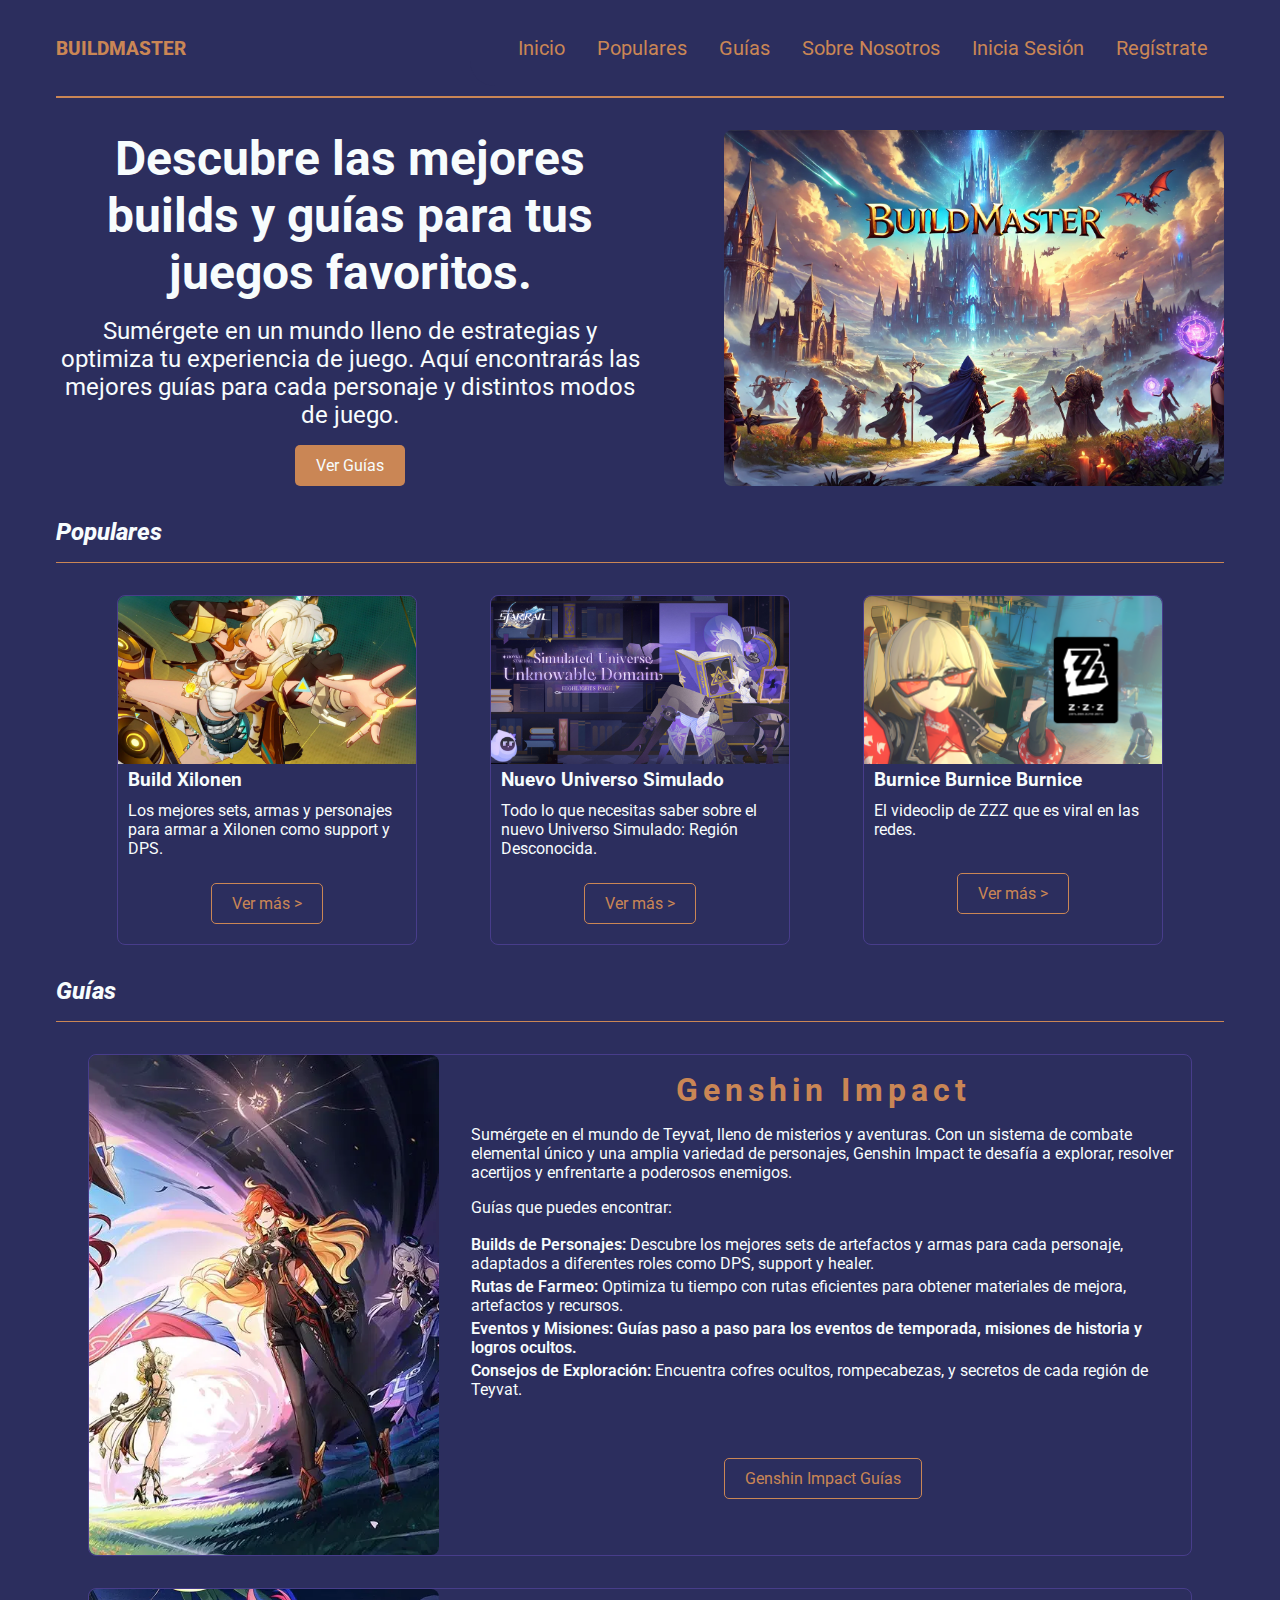
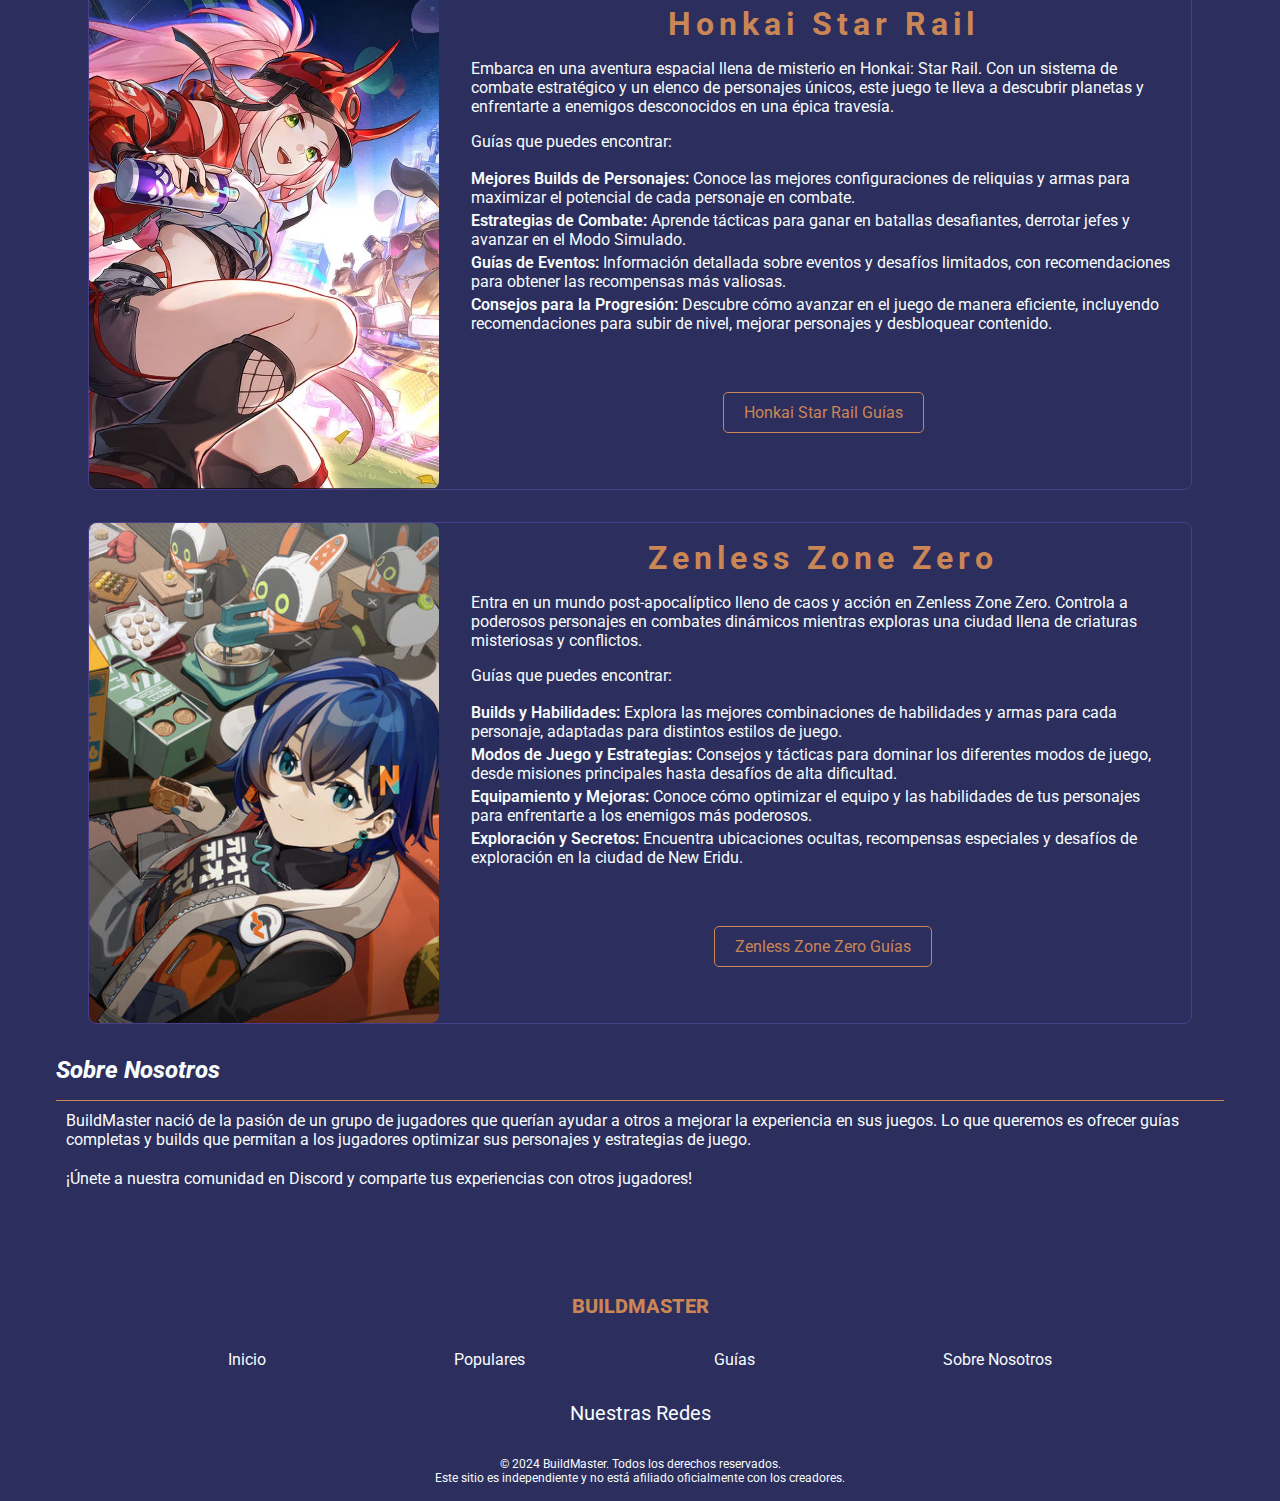
<file: index.html>
<!DOCTYPE html>
<html lang="en">
  <head>
    <meta charset="UTF-8" />
    <meta name="viewport" content="width=device-width, initial-scale=1.0" />
    <title>
      BuildMaster | Las mejores guías y builds para tus juegos favoritos
    </title>
    <link
      rel="stylesheet"
      href="https://cdnjs.cloudflare.com/ajax/libs/font-awesome/6.6.0/css/all.min.css"
      integrity="sha512-Kc323vGBEqzTmouAECnVceyQqyqdsSiqLQISBL29aUW4U/M7pSPA/gEUZQqv1cwx4OnYxTxve5UMg5GT6L4JJg=="
      crossorigin="anonymous"
      referrerpolicy="no-referrer"
    />
    <link rel="preconnect" href="https://fonts.googleapis.com" />
    <link rel="preconnect" href="https://fonts.gstatic.com" crossorigin />
    <link
      href="https://fonts.googleapis.com/css2?family=Roboto:ital,wght@0,100;0,300;0,400;0,500;0,700;0,900;1,100;1,300;1,400;1,500;1,700;1,900&display=swap"
      rel="stylesheet"
    />
    <link rel="stylesheet" href="./css/master.css" />
    <link rel="stylesheet" href="./css/mediaQuerys.css" />
  </head>
  <body>
    <header class="header">
      <a href="#" class="headerLogo">BuildMaster</a>
      <i class="fa-solid fa-bars menuBar" id="abrirNavbar"></i>
      <nav class="navbar" id="navbar">
        <i class="fa-solid fa-xmark menuBar" id="cerrarNavbar"></i>
        <ul class="navbarLinks">
          <li><a href="./index.html">Inicio</a></li>
          <li><a href="#popularesSection">Populares</a></li>
          <li><a href="#guidesSection">Guías</a></li>
          <li><a href="#aboutUsSection">Sobre Nosotros</a></li>
          <li><a href="./html/inicio.html">Inicia Sesión</a></li>
          <li><a href="./html/registro.html">Regístrate</a></li>
        </ul>
      </nav>
    </header>
    <main>
      <section id="hero">
        <div class="heroInfo">
          <h1>
            Descubre las mejores builds y guías para tus juegos favoritos.
          </h1>
          <p>
            Sumérgete en un mundo lleno de estrategias y optimiza tu experiencia
            de juego. Aquí encontrarás las mejores guías para cada personaje y
            distintos modos de juego.
          </p>
          <a href="#" class="btn btnPrimary">Ver Guías</a>
        </div>
        <img src="./img/heroImg.webp" alt="Imagen Hero" class="heroImg" />
      </section>
      <section id="popularesSection">
        <h2 class="tituloSeccion">Populares</h2>
        <div class="popularCard">
          <article class="cards">
            <img
              src="./img/xilonen.webp"
              alt="Xilonen Burst"
              class="imgCard"
            />
            <h3>Build Xilonen</h3>
            <p>
              Los mejores sets, armas y personajes para armar a Xilonen como
              support y DPS.
            </p>
            <a href="#" class="btn btnSecondary">Ver más ></a>
          </article>
          <article class="cards">
            <img
              src="./img/similatedUniverse.jpg"
              alt="Universo Simulado: Región Desconocida Portada"
              class="imgCard"
            />
            <h3>Nuevo Universo Simulado</h3>
            <p>
              Todo lo que necesitas saber sobre el nuevo Universo Simulado:
              Región Desconocida.
            </p>
            <a href="#" class="btn btnSecondary">Ver más ></a>
          </article>
          <article class="cards">
            <img
              src="./img/burnice.jpg"
              alt="Burnice Video"
              class="imgCard"
            />
            <h3>Burnice Burnice Burnice</h3>
            <p>El videoclip de ZZZ que es viral en las redes.</p>
            <a href="#" class="btn btnSecondary">Ver más ></a>
          </article>
        </div>
      </section>
      <section id="guidesSection">
        <h2 class="tituloSeccion">Guías</h2>
        <div class="guideCard">
          <article class="guides">
            <img
              src="./img/genshin.jpg"
              alt="Genshin Impact portada"
              class="imgGuide"
            />
            <div class="guideContainer">
              <h3 class="tituloGuia">Genshin Impact</h3>
              <p>
                Sumérgete en el mundo de Teyvat, lleno de misterios y aventuras.
                Con un sistema de combate elemental único y una amplia variedad
                de personajes, Genshin Impact te desafía a explorar, resolver
                acertijos y enfrentarte a poderosos enemigos.
              </p>
              <p>Guías que puedes encontrar:</p>
              <ul class="guideList">
                <li>
                  <span class="boldGuide">Builds de Personajes:</span> Descubre
                  los mejores sets de artefactos y armas para cada personaje,
                  adaptados a diferentes roles como DPS, support y healer.
                </li>
                <li>
                  <span class="boldGuide">Rutas de Farmeo:</span> Optimiza tu
                  tiempo con rutas eficientes para obtener materiales de mejora,
                  artefactos y recursos.
                </li>
                <li>
                  <span class="boldGuide"
                    >Eventos y Misiones: Guías paso a paso para los eventos de
                    temporada, misiones de historia y logros ocultos.</span
                  >
                </li>
                <li>
                  <span class="boldGuide">Consejos de Exploración:</span>
                  Encuentra cofres ocultos, rompecabezas, y secretos de cada
                  región de Teyvat.
                </li>
              </ul>
              <a href="#" class="btn btnSecondary">Genshin Impact Guías</a>
            </div>
          </article>
          <article class="guides">
            <img
              src="./img/honkai.jpg"
              alt="Honkai Star Rail portada"
              class="imgGuide"
            />
            <div class="guideContainer">
              <h3 class="tituloGuia">Honkai Star Rail</h3>
              <p>
                Embarca en una aventura espacial llena de misterio en Honkai:
                Star Rail. Con un sistema de combate estratégico y un elenco de
                personajes únicos, este juego te lleva a descubrir planetas y
                enfrentarte a enemigos desconocidos en una épica travesía.
              </p>
              <p>Guías que puedes encontrar:</p>
              <ul class="guideList">
                <li>
                  <span class="boldGuide">Mejores Builds de Personajes:</span>
                  Conoce las mejores configuraciones de reliquias y armas para
                  maximizar el potencial de cada personaje en combate.
                </li>
                <li>
                  <span class="boldGuide">Estrategias de Combate:</span> Aprende
                  tácticas para ganar en batallas desafiantes, derrotar jefes y
                  avanzar en el Modo Simulado.
                </li>
                <li>
                  <span class="boldGuide">Guías de Eventos:</span> Información
                  detallada sobre eventos y desafíos limitados, con
                  recomendaciones para obtener las recompensas más valiosas.
                </li>
                <li>
                  <span class="boldGuide">Consejos para la Progresión:</span>
                  Descubre cómo avanzar en el juego de manera eficiente,
                  incluyendo recomendaciones para subir de nivel, mejorar
                  personajes y desbloquear contenido.
                </li>
              </ul>
              <a href="#" class="btn btnSecondary">Honkai Star Rail Guías</a>
            </div>
          </article>
          <article class="guides">
            <img
              src="./img/zenless.jpg"
              alt="Zenless Zone Zero Portada"
              class="imgGuide"
            />
            <div class="guideContainer">
              <h3 class="tituloGuia">Zenless Zone Zero</h3>
              <p>
                Entra en un mundo post-apocalíptico lleno de caos y acción en
                Zenless Zone Zero. Controla a poderosos personajes en combates
                dinámicos mientras exploras una ciudad llena de criaturas
                misteriosas y conflictos.
              </p>
              <p>Guías que puedes encontrar:</p>
              <ul class="guideList">
                <li>
                  <span class="boldGuide">Builds y Habilidades:</span> Explora
                  las mejores combinaciones de habilidades y armas para cada
                  personaje, adaptadas para distintos estilos de juego.
                </li>
                <li>
                  <span class="boldGuide">Modos de Juego y Estrategias:</span>
                  Consejos y tácticas para dominar los diferentes modos de
                  juego, desde misiones principales hasta desafíos de alta
                  dificultad.
                </li>
                <li>
                  <span class="boldGuide">Equipamiento y Mejoras:</span> Conoce
                  cómo optimizar el equipo y las habilidades de tus personajes
                  para enfrentarte a los enemigos más poderosos.
                </li>
                <li>
                  <span class="boldGuide">Exploración y Secretos:</span>
                  Encuentra ubicaciones ocultas, recompensas especiales y
                  desafíos de exploración en la ciudad de New Eridu.
                </li>
              </ul>
              <a href="#" class="btn btnSecondary">Zenless Zone Zero Guías</a>
            </div>
          </article>
        </div>
      </section>
      <section id="aboutUsSection">
        <h2 class="tituloSeccion">Sobre Nosotros</h2>
        <p>
          BuildMaster nació de la pasión de un grupo de jugadores que querían
          ayudar a otros a mejorar la experiencia en sus juegos. Lo que queremos
          es ofrecer guías completas y builds que permitan a los jugadores
          optimizar sus personajes y estrategias de juego.
        </p>
        <p>
          ¡Únete a nuestra comunidad en Discord y comparte tus experiencias con
          otros jugadores!
        </p>
      </section>
      <section></section>
    </main>
    <footer>
      <div>
        <p class="textFooter headerLogo">BuildMaster</p>
        <nav>
          <ul class="links">
            <li><a href="#">Inicio</a></li>
            <li><a href="#popularesSection">Populares</a></li>
            <li><a href="#guidesSection">Guías</a></li>
            <li><a href="#aboutUsSection">Sobre Nosotros</a></li>
          </ul>
        </nav>
        <p class="textFooter">Nuestras Redes</p>
        <nav>
          <ul class="redes">
            <li>
              <a href="#"><i class="fa-brands fa-facebook"></i></a>
            </li>
            <li>
              <a href="#"><i class="fa-brands fa-instagram"></i></a>
            </li>
            <li>
              <a href="#"><i class="fa-brands fa-x-twitter"></i></a>
            </li>
            <li>
              <a href="#"><i class="fa-brands fa-discord"></i></a>
            </li>
          </ul>
        </nav>
      </div>
      <div class="footerLegal">
        <p>&copy; 2024 BuildMaster. Todos los derechos reservados.</p>
        <p>
          Este sitio es independiente y no está afiliado oficialmente con los
          creadores.
        </p>
      </div>
    </footer>
    <script src="./js/master.js"></script>
  </body>
</html>
</file>
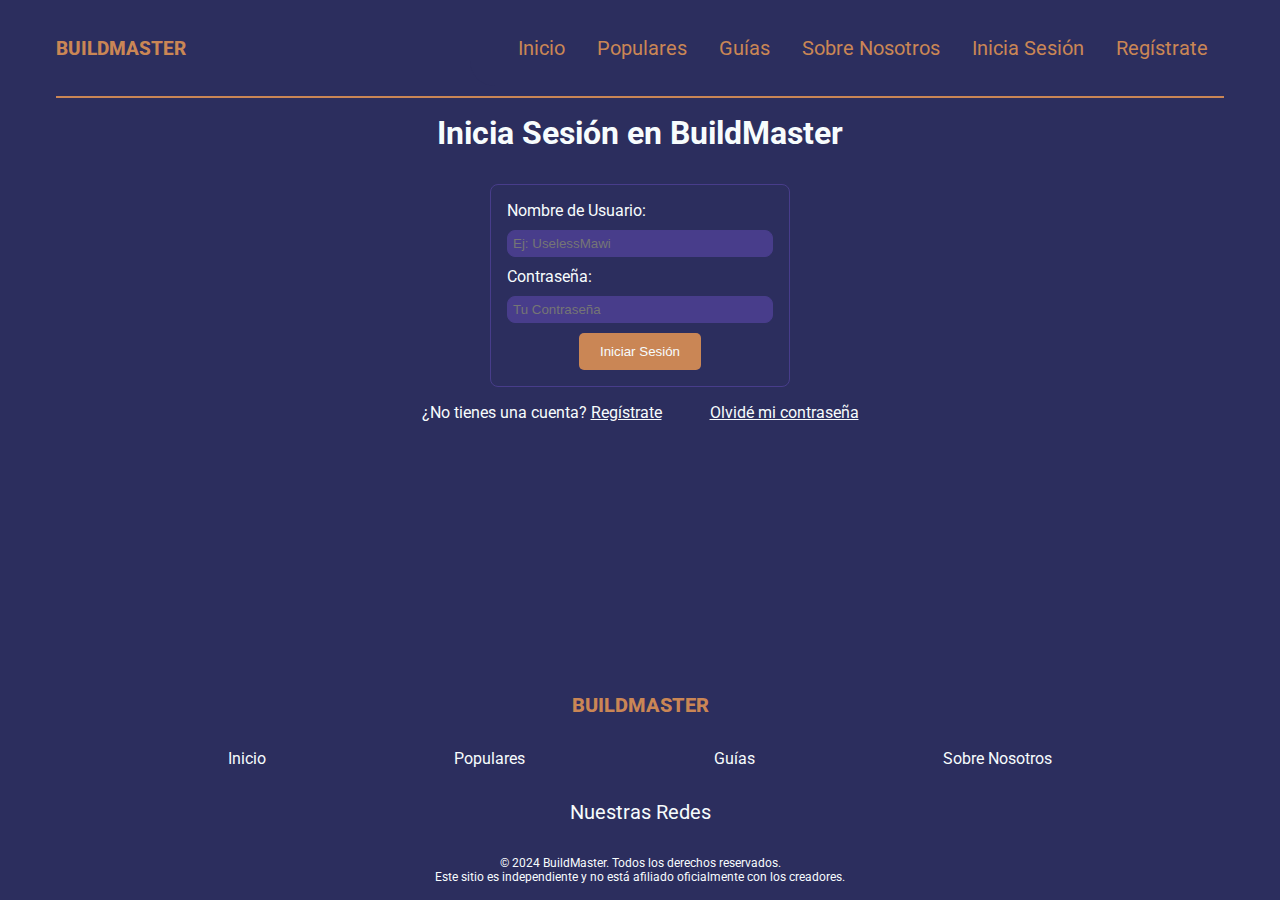
<file: html/inicio.html>
<!DOCTYPE html>
<html lang="en">
  <head>
    <meta charset="UTF-8" />
    <meta name="viewport" content="width=device-width, initial-scale=1.0" />
    <title>Iniciar Sesión | BuildMaster</title>
    <link rel="stylesheet" href="https://cdnjs.cloudflare.com/ajax/libs/font-awesome/6.6.0/css/all.min.css" integrity="sha512-Kc323vGBEqzTmouAECnVceyQqyqdsSiqLQISBL29aUW4U/M7pSPA/gEUZQqv1cwx4OnYxTxve5UMg5GT6L4JJg==" crossorigin="anonymous" referrerpolicy="no-referrer" />
    <link rel="preconnect" href="https://fonts.googleapis.com" />
    <link rel="preconnect" href="https://fonts.gstatic.com" crossorigin />
    <link href="https://fonts.googleapis.com/css2?family=Roboto:ital,wght@0,100;0,300;0,400;0,500;0,700;0,900;1,100;1,300;1,400;1,500;1,700;1,900&display=swap" rel="stylesheet" />
    <link rel="stylesheet" href="../css/master.css" />
    <link rel="stylesheet" href="../css/mediaQuerys.css" />
  </head>
  <body>
    <header class="header">
      <a href="../index.html" class="headerLogo">BuildMaster</a>
      <i class="fa-solid fa-bars menuBar" id="abrirNavbar"></i>
      <nav class="navbar" id="navbar">
        <i class="fa-solid fa-xmark menuBar" id="cerrarNavbar"></i>
        <ul class="navbarLinks">
          <li><a href="../index.html">Inicio</a></li>
          <li><a href="../index.html#popularesSection">Populares</a></li>
          <li><a href="../index.html#guidesSection">Guías</a></li>
          <li><a href="../index.html#aboutUsSection">Sobre Nosotros</a></li>
          <li><a href="./inicio.html">Inicia Sesión</a></li>
          <li><a href="./registro.html">Regístrate</a></li>
        </ul>
      </nav>
    </header>
    <main>
      <h2 class="loginTitle">Inicia Sesión en BuildMaster</h2>
      <form class="login">
        <label for="username">Nombre de Usuario:</label>
        <input type="text" id="username" placeholder="Ej: UselessMawi" required />
        <label for="password">Contraseña:</label>
        <input type="password" id="password" placeholder="Tu Contraseña" required />
        <button type="submit" class="btn btnPrimary">Iniciar Sesión</button>
      </form>
      <div class="loginOptions">
        <a href="#">Olvidé mi contraseña</a>
        <p>¿No tienes una cuenta? <a href="./registro.html">Regístrate</a></p>
      </div>
    </main>
    <footer>
      <div>
        <p class="textFooter headerLogo">BuildMaster</p>
        <nav>
          <ul class="links">
            <li><a href="../index.html">Inicio</a></li>
            <li><a href="../index.html#popularesSection">Populares</a></li>
            <li><a href="../index.html#guidesSection">Guías</a></li>
            <li><a href="../index.html#aboutUsSection">Sobre Nosotros</a></li>
          </ul>
        </nav>
        <p class="textFooter">Nuestras Redes</p>
        <nav>
          <ul class="redes">
            <li><a href="#"><i class="fa-brands fa-facebook"></i></a></li>
            <li><a href="#"><i class="fa-brands fa-instagram"></i></a></li>
            <li><a href="#"><i class="fa-brands fa-x-twitter"></i></a></li>
            <li><a href="#"><i class="fa-brands fa-discord"></i></a></li>
          </ul>
        </nav>
      </div>
      <div class="footerLegal">
        <p>&copy; 2024 BuildMaster. Todos los derechos reservados.</p>
        <p>Este sitio es independiente y no está afiliado oficialmente con los creadores.</p>
      </div>
    </footer>
    <script src="../js/master.js"></script>
  </body>
</html>
</file>
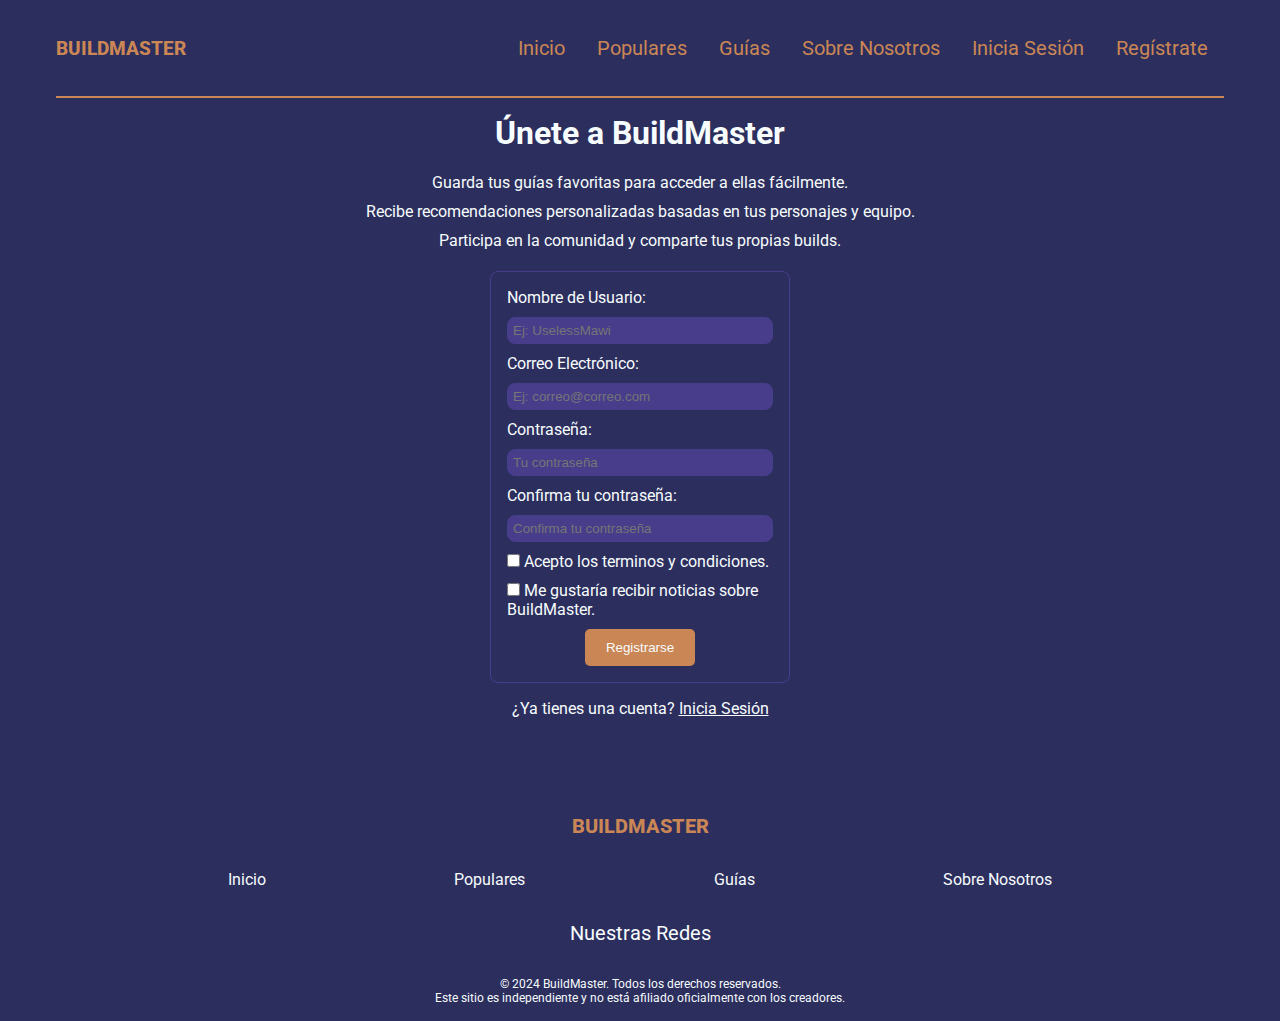
<file: html/registro.html>
<!DOCTYPE html>
<html lang="en">
  <head>
    <meta charset="UTF-8" />
    <meta name="viewport" content="width=device-width, initial-scale=1.0" />
    <title>Regístrate Gratis | BuildMaster</title>
    <link rel="stylesheet" href="https://cdnjs.cloudflare.com/ajax/libs/font-awesome/6.6.0/css/all.min.css" integrity="sha512-Kc323vGBEqzTmouAECnVceyQqyqdsSiqLQISBL29aUW4U/M7pSPA/gEUZQqv1cwx4OnYxTxve5UMg5GT6L4JJg==" crossorigin="anonymous" referrerpolicy="no-referrer" />
    <link rel="preconnect" href="https://fonts.googleapis.com" />
    <link rel="preconnect" href="https://fonts.gstatic.com" crossorigin />
    <link href="https://fonts.googleapis.com/css2?family=Roboto:ital,wght@0,100;0,300;0,400;0,500;0,700;0,900;1,100;1,300;1,400;1,500;1,700;1,900&display=swap" rel="stylesheet" />
    <link rel="stylesheet" href="../css/master.css" />
    <link rel="stylesheet" href="../css/mediaQuerys.css" />
  </head>
  <body>
    <header class="header">
      <a href="../index.html" class="headerLogo">BuildMaster</a>
      <i class="fa-solid fa-bars menuBar" id="abrirNavbar"></i>
      <nav class="navbar" id="navbar">
        <i class="fa-solid fa-xmark menuBar" id="cerrarNavbar"></i>
        <ul class="navbarLinks">
          <li><a href="../index.html">Inicio</a></li>
          <li><a href="../index.html#popularesSection">Populares</a></li>
          <li><a href="../index.html#guidesSection">Guías</a></li>
          <li><a href="../index.html#aboutUsSection">Sobre Nosotros</a></li>
          <li><a href="./inicio.html">Inicia Sesión</a></li>
          <li><a href="./registro.html">Regístrate</a></li>
        </ul>
      </nav>
    </header>
    <main>
      <h2 class="registerTitle">Únete a BuildMaster</h2>
      <ul class="registerList">
        <li>Guarda tus guías favoritas para acceder a ellas fácilmente.</li>
        <li>Recibe recomendaciones personalizadas basadas en tus personajes y equipo.</li>
        <li>Participa en la comunidad y comparte tus propias builds.</li>
      </ul>
      <form class="register">
        <label for="username">Nombre de Usuario:</label>
        <input type="text" id="username" placeholder="Ej: UselessMawi" required />
        <label for="email">Correo Electrónico:</label>
        <input type="email" id="email" placeholder="Ej: correo@correo.com" required />
        <label for="password">Contraseña:</label>
        <input type="password" id="password" placeholder="Tu contraseña" required />
        <label for="confirmPassword">Confirma tu contraseña:</label>
        <input type="password" id="confirmPassword" placeholder="Confirma tu contraseña" required />
        <div class="checkboxContainer">
          <input type="checkbox" id="termYCond" />
          <label for="termYCond">Acepto los terminos y condiciones.</label>
        </div>
        <div class="checkboxContainer">
          <input type="checkbox" id="noticias" />
          <label for="noticias">Me gustaría recibir noticias sobre BuildMaster.</label>
        </div>
        <button type="submit" class="btn btnPrimary">Registrarse</button>
      </form>
      <p class="alreadyRegister">¿Ya tienes una cuenta? <a href="./inicio.html">Inicia Sesión</a></p>
    </main>
    <footer>
      <div>
        <p class="textFooter headerLogo">BuildMaster</p>
        <nav>
          <ul class="links">
            <li><a href="../index.html">Inicio</a></li>
            <li><a href="../index.html#popularesSection">Populares</a></li>
            <li><a href="../index.html#guidesSection">Guías</a></li>
            <li><a href="../index.html#aboutUsSection">Sobre Nosotros</a></li>
          </ul>
        </nav>
        <p class="textFooter">Nuestras Redes</p>
        <nav>
          <ul class="redes">
            <li><a href="#"><i class="fa-brands fa-facebook"></i></a></li>
            <li><a href="#"><i class="fa-brands fa-instagram"></i></a></li>
            <li><a href="#"><i class="fa-brands fa-x-twitter"></i></a></li>
            <li><a href="#"><i class="fa-brands fa-discord"></i></a></li>
          </ul>
        </nav>
      </div>
      <div class="footerLegal">
        <p>&copy; 2024 BuildMaster. Todos los derechos reservados.</p>
        <p>Este sitio es independiente y no está afiliado oficialmente con los creadores.</p>
      </div>
    </footer>
    <script src="../js/master.js"></script>
  </body>
</html>
</file>
<file: css/master.css>
:root {
  --background: #2c2e5e;
  --accent-color: #ca8655;
  --text: #f7fcfd;
  --darkslateblue: #483d8b;

  --font-family: "Roboto";

  --font-bg: 48px;
  --font-md: 32px;
  --font-sm: 12px;
  --font-desktop: 24px;

  --rounded: 8px;

  --bold: 800;
}

* {
  margin: 0;
  padding: 0;
  box-sizing: border-box;
  list-style: none;
  text-decoration: none;
  /* border: 1px solid green; */
}

body {
  background-color: var(--background);
  color: var(--text);
  font-family: var(--font-family), sans-serif;
  padding: 0 1rem;
  /* Empujar footer al final */
  display: grid;
  min-height: 100vh;
  grid-template-rows: auto 1fr auto;
}

a {
  color: inherit;
}

/* === CSS Fuentes === */
/* .bold {
  font-weight: 800;
} */

/* .italic {
  font-style: italic;
} */

/* CSS Títulos Secciones */
.tituloSeccion {
  font-weight: 800;
  font-style: italic;
  padding-bottom: 1rem;
  border-bottom: 1px solid var(--accent-color);
}

/* === CSS Botones === */
.btn {
  width: fit-content;
  border-radius: 5px;
  padding: 10px 20px;
  cursor: pointer;
  border: none;
  display: block;
}

.btnPrimary {
  background-color: var(--accent-color);
  color: var(--text);
  border: 1px solid transparent;
}

.btnPrimary:hover {
  background-color: var(--background);
  border-color: var(--accent-color);
}

.btnSecondary {
  border: 1px solid var(--accent-color);
  color: var(--accent-color);
}

.btnSecondary:hover {
  background-color: var(--accent-color);
  color: var(--text);
}

/* === CSS Header === */
.header {
  display: flex;
  align-items: center;
  justify-content: space-between;
  padding: 10px 0;
  border-bottom: 2px solid var(--accent-color);
}

.headerLogo {
  text-transform: uppercase;
  color: var(--accent-color);
  font-size: 1.2rem;
  font-weight: var(--bold);
}

.menuBar {
  font-size: 1.5rem;
  border-radius: 25px;
  padding: 0.5rem;
  background-color: #483d8b;
  color: var(--text);
}

.navbar {
  opacity: 0;
  visibility: hidden;
  display: flex;
  flex-direction: column;
  align-items: end;
  gap: 1rem;
  position: absolute;
  top: 0;
  right: 0;
  background-color: var(--background);
  padding: 10px 1rem 10px 3rem;
  border-bottom: 2px solid var(--darkslateblue);
  border-left: 2px solid var(--darkslateblue);
  border-radius: 0 0 0 25px;
}

.navbarVisible {
  opacity: 1;
  visibility: visible;
}

.navbarLinks {
  text-align: end;
  color: var(--accent-color);
}

.navbarLinks li {
  padding: 1rem 0;
  font-size: 20px;
}

/* === CSS Hero === */
#hero {
  padding: 2rem 0;
  display: flex;
  flex-direction: column;
  gap: 1rem;
}

.heroInfo {
  display: flex;
  flex-direction: column;
  align-items: center;
  justify-content: center;
  gap: 1rem;
}

.heroInfo h1 {
  text-align: center;
  font-size: var(--font-md);
}

.heroInfo p {
  text-align: center;
}

.heroImg {
  width: 100%;
  /* max-width: 300px; */
  border-radius: var(--rounded);
}

/* === CSS Populares === */

.popularCard {
  display: grid;
  grid-template-columns: repeat(auto-fit, minmax(200px, 1fr));
  place-items: center;
  gap: 1rem;
  padding: 2rem;
}

.cards {
  max-width: 300px;
  height: 350px;
  border: 1px solid var(--darkslateblue);
  border-radius: var(--rounded);
  display: flex;
  flex-direction: column;
}

.cards h3,
.cards p {
  padding: 5px 10px;
}

.cards a,
.guides a {
  margin: auto;
}

.popularCard p {
  padding-top: 5px;
}

.imgCard {
  width: 100%;
  border-radius: 8px 8px 0 0;
}

/* === CSS Guías === */
.guideCard {
  display: flex;
  flex-direction: column;
  justify-content: center;
  align-items: center;
  gap: 2rem;
  padding: 2rem;
}

.imgGuide {
  width: 100%;
  border-radius: var(--rounded);
}

.boldGuide {
  font-weight: 600;
}

.guides {
  display: flex;
  flex-direction: column;
  gap: 1rem;
  border: 1px solid var(--darkslateblue);
  border-radius: var(--rounded);
}

.guideContainer {
  display: flex;
  flex-direction: column;
  gap: 1rem;
  padding: 1rem;
}

.guideContainer a {
  text-align: center;
}

.tituloGuia {
  text-align: center;
  font-size: var(--font-md);
  color: var(--accent-color);
  /* font-family: ; */
  letter-spacing: 5px;
}

.guideList li {
  padding: 2px 0;
}

/* === CSS Nosotros === */
#aboutUsSection p {
  padding: 10px;
}

/* === CSS Footer === */
footer {
  padding-top: 5rem;
}

.textFooter {
  text-align: center;
  padding: 1rem 0;
  font-size: 20px;
}

.links {
  display: grid;
  grid-template-columns: repeat(2, 1fr);
  gap: 1rem;
  padding: 1rem 0;
  text-align: center;
}

.redes {
  display: flex;
  justify-content: center;
  align-items: center;
  gap: 1rem;
  font-size: var(--font-md);
  color: var(--accent-color);
}

.footerLegal {
  font-size: var(--font-sm);
  text-align: center;
  padding: 16px 0;
}

/* CSS Registro Usuario e Inicio de Sesión*/
.registerTitle,
.loginTitle {
  text-align: center;
  font-size: var(--font-md);
  padding: 1rem;
}

.registerList {
  display: flex;
  flex-direction: column;
  justify-content: center;
  align-items: center;
}

.registerList li {
  padding: 5px 0;
}

.register,
.login {
  display: flex;
  flex-direction: column;
  max-width: 300px;
  margin: 1rem auto;
  border: 1px solid var(--darkslateblue);
  border-radius: var(--rounded);
  padding: 1rem;
  gap: 10px;
}

.register input,
.login input {
  background-color: var(--darkslateblue);
  border-radius: var(--rounded);
  padding: 5px;
  border: 1px solid var(--darkslateblue);
  color: var(--text);
}

.register input::placeholder,
.login input:placeholder {
  color: var(--text);
}

.register button,
.login button {
  margin: 0 auto;
}

.alreadyRegister {
  text-align: center;
}

.alreadyRegister a {
  text-decoration: underline;
}

.loginOptions {
  display: flex;
  flex-direction: column;
  gap: 1rem;
  align-items: center;
}

.loginOptions a {
  text-decoration: underline;
}
</file>
<file: css/mediaQuerys.css>
@media (min-width: 992px) {
  body {
    max-width: 1200px;
    margin: 0 auto;
  }

  /* === CSS Header === */
  .menuBar {
    display: none;
  }

  .navbar {
    opacity: 1;
    visibility: visible;
    position: relative;
    display: flex;
    border: none;
  }

  .navbarLinks {
    display: flex;
    gap: 2rem;
  }

  .navbarLinks li a:hover {
    background-color: var(--accent-color);
    color: var(--text);
    padding: 20px;
    border-radius: var(--rounded);
  }

  /* === CSS Hero === */
  #hero {
    flex-direction: row;
    gap: 5rem;
  }

  .heroInfo, .heroImg {
    max-width: 800px;
    margin: 0 auto;
  }

  .heroInfo h1 {
    font-size: var(--font-bg);
  }

  .heroInfo p {
    font-size: var(--font-desktop);
  }

  .heroImg {
    width: 100%;
    max-width: 500px;
    object-fit: cover;
  }

  /* === CSS Populares === */

  /* === CSS Guias === */
  .imgGuide {
    width: 350px;
    height: 500px;
    object-fit: cover;
  }

  .guides:nth-of-type(1) .imgGuide {
    object-position: 72%;
  }

  .guides:nth-of-type(2) .imgGuide {
    object-position: 40%;
  }

  .guides:nth-of-type(3) .imgGuide {
    object-position: 95%;
  }

  .guides {
    display: flex;
    flex-direction: row;
  }

  /* === CSS Footer === */
  .links {
    display: flex;
    flex-direction: row;
    justify-content: space-evenly;
  }

  /* === CSS Register === */

  /* === CSS Login === */
  .loginOptions {
    flex-direction: row-reverse;
    justify-content: center;
    gap: 3rem;
  }
}
</file>
